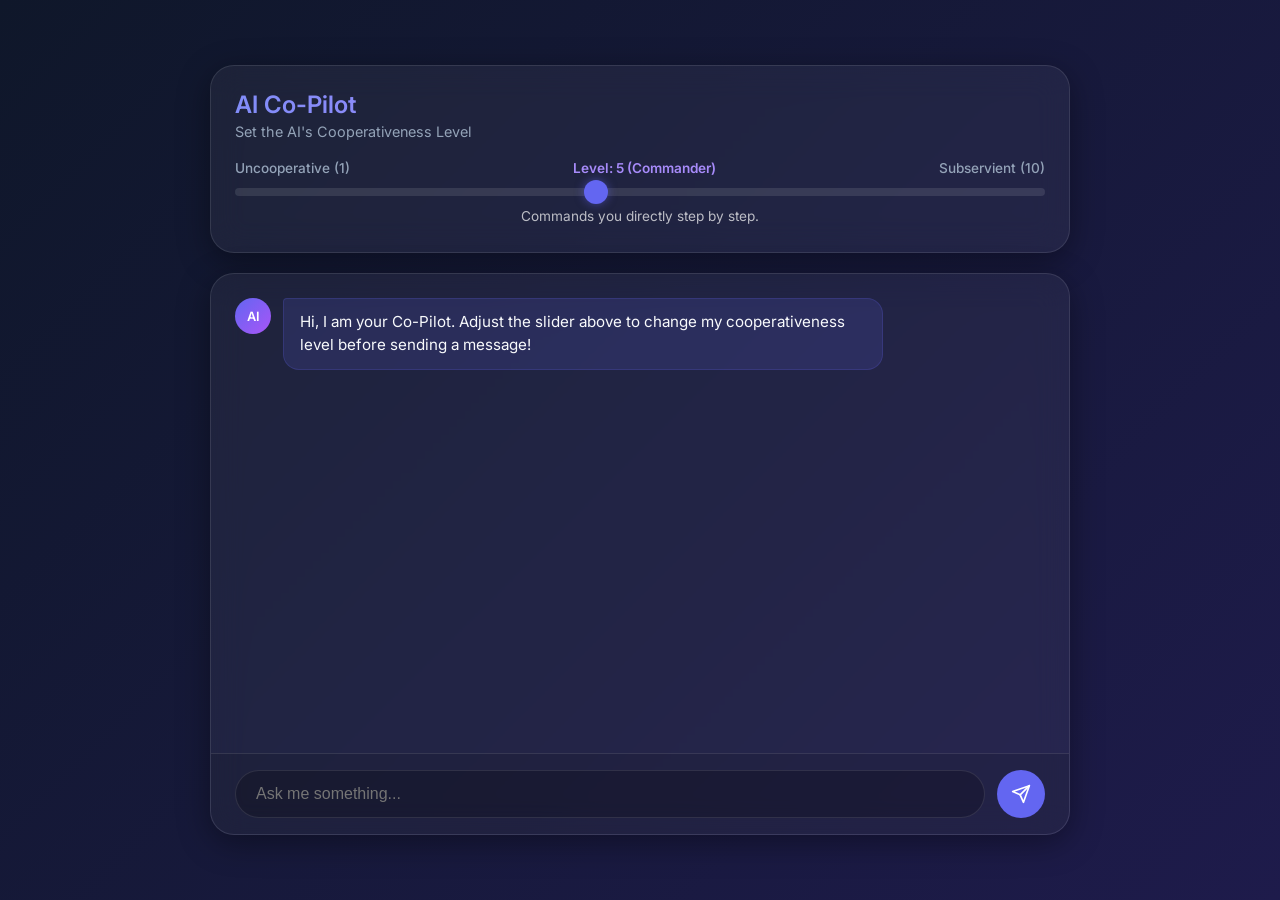
<file: static/index.html>
<!DOCTYPE html>
<html lang="en">
<head>
    <meta charset="UTF-8">
    <meta name="viewport" content="width=device-width, initial-scale=1.0">
    <title>Cooperative AI Assistant</title>
    <!-- Google Fonts for Modern Typography -->
    <link href="https://fonts.googleapis.com/css2?family=Inter:wght@300;400;500;600;700&display=swap" rel="stylesheet">
    <link rel="stylesheet" href="style.css">
</head>
<body>
    <div class="app-container">
        
        <!-- Header with Slider -->
        <header class="header glass-panel">
            <div class="header-info">
                <h1>AI Co-Pilot</h1>
                <p class="subtitle">Set the AI's Cooperativeness Level</p>
            </div>
            
            <div class="slider-container">
                <div class="slider-labels">
                    <span class="label-low">Uncooperative (1)</span>
                    <span id="currentLevel" class="label-current">Level: 5 (Commander)</span>
                    <span class="label-high">Subservient (10)</span>
                </div>
                <!-- 1 to 10 range slider -->
                <input type="range" id="coopSlider" min="1" max="10" value="5" class="styled-slider">
                
                <!-- Description based on level -->
                <p id="levelDescription" class="level-desc">Commands you directly step by step.</p>
            </div>
        </header>

        <!-- Chat Area -->
        <main class="chat-container glass-panel">
            <div class="chat-history" id="chatHistory">
                <!-- Welcome Message -->
                <div class="message ai-message">
                    <div class="avatar ai-avatar">AI</div>
                    <div class="bubble">
                        <p>Hi, I am your Co-Pilot. Adjust the slider above to change my cooperativeness level before sending a message!</p>
                    </div>
                </div>
            </div>

            <!-- Input Area -->
            <div class="input-area">
                <form id="chatForm">
                    <input type="text" id="userInput" placeholder="Ask me something..." required autocomplete="off">
                    <button type="submit" id="sendBtn" class="primary-btn">
                        <svg width="20" height="20" viewBox="0 0 24 24" fill="none" stroke="currentColor" stroke-width="2" stroke-linecap="round" stroke-linejoin="round">
                            <line x1="22" y1="2" x2="11" y2="13"></line>
                            <polygon points="22 2 15 22 11 13 2 9 22 2"></polygon>
                        </svg>
                    </button>
                </form>
            </div>
        </main>

    </div>

    <script src="app.js"></script>
</body>
</html>
</file>
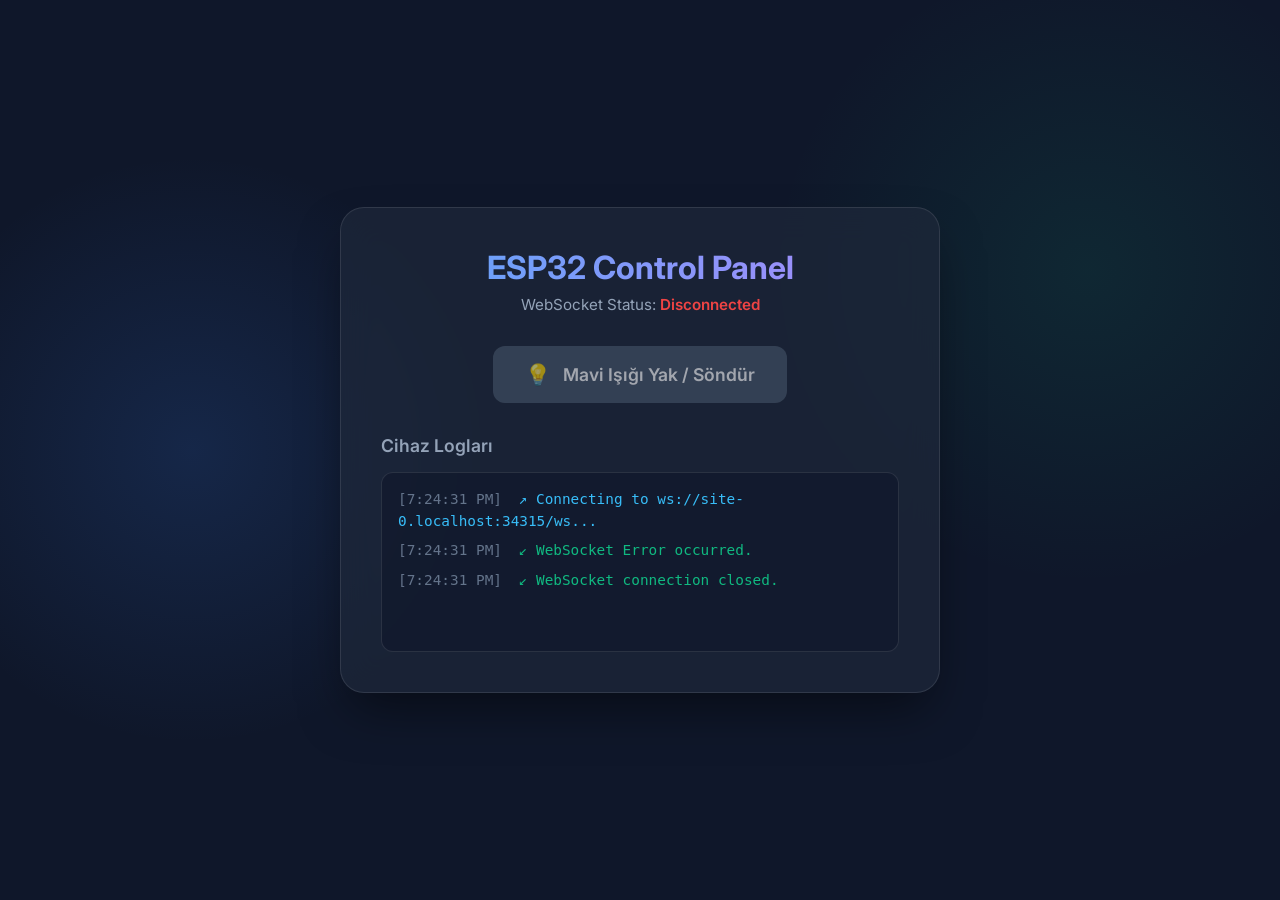
<file: esp32_backend/static/index.html>
<!DOCTYPE html>
<html lang="en">

<head>
    <meta charset="UTF-8">
    <meta name="viewport" content="width=device-width, initial-scale=1.0">
    <title>ESP32 Control Dashboard</title>
    <link href="https://fonts.googleapis.com/css2?family=Inter:wght@400;600;700&display=swap" rel="stylesheet">
    <link rel="stylesheet" href="style.css">
</head>

<body>
    <div class="glass-panel">
        <header>
            <h1>ESP32 Control Panel</h1>
            <p>WebSocket Status: <span id="ws-status" class="status-disconnected">Disconnected</span></p>
        </header>

        <main class="controls">
            <button id="btn-toggle-led" class="glow-button blue" disabled>
                <span class="icon">💡</span>
                Mavi Işığı Yak / Söndür
            </button>
        </main>

        <section class="logs">
            <h3>Cihaz Logları</h3>
            <div id="log-container" class="log-box"></div>
        </section>
    </div>

    <script src="app.js"></script>
</body>

</html>
</file>
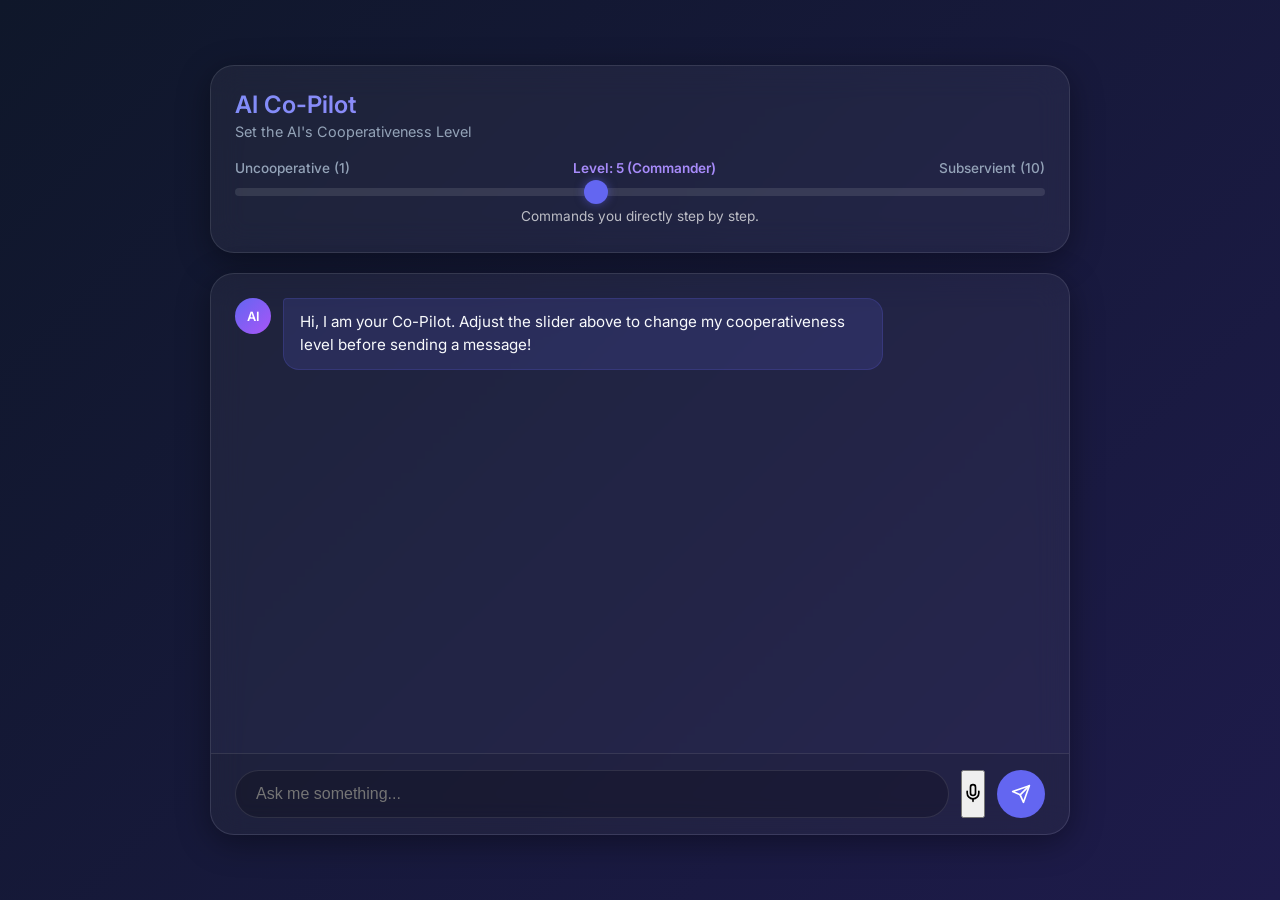
<file: web_project/static/index.html>
<!DOCTYPE html>
<html lang="en">

<head>
    <meta charset="UTF-8">
    <meta name="viewport" content="width=device-width, initial-scale=1.0">
    <title>Cooperative AI Assistant</title>
    <!-- Google Fonts for Modern Typography -->
    <link href="https://fonts.googleapis.com/css2?family=Inter:wght@300;400;500;600;700&display=swap" rel="stylesheet">
    <link rel="stylesheet" href="style.css">
</head>

<body>
    <div class="app-container">

        <!-- Header with Slider -->
        <header class="header glass-panel">
            <div class="header-info">
                <h1>AI Co-Pilot</h1>
                <p class="subtitle">Set the AI's Cooperativeness Level</p>
            </div>

            <div class="slider-container">
                <div class="slider-labels">
                    <span class="label-low">Uncooperative (1)</span>
                    <span id="currentLevel" class="label-current">Level: 5 (Commander)</span>
                    <span class="label-high">Subservient (10)</span>
                </div>
                <!-- 1 to 10 range slider -->
                <input type="range" id="coopSlider" min="1" max="10" value="5" class="styled-slider">

                <!-- Description based on level -->
                <p id="levelDescription" class="level-desc">Commands you directly step by step.</p>
            </div>
        </header>

        <!-- Chat Area -->
        <main class="chat-container glass-panel">
            <div class="chat-history" id="chatHistory">
                <!-- Welcome Message -->
                <div class="message ai-message">
                    <div class="avatar ai-avatar">AI</div>
                    <div class="bubble">
                        <p>Hi, I am your Co-Pilot. Adjust the slider above to change my cooperativeness level before
                            sending a message!</p>
                    </div>
                </div>
            </div>

            <!-- Input Area -->
            <div class="input-area">
                <form id="chatForm">
                    <input type="text" id="userInput" placeholder="Ask me something..." autocomplete="off">
                    <button type="button" id="micBtn" class="secondary-btn" title="Hold to Record">
                        <svg width="20" height="20" viewBox="0 0 24 24" fill="none" stroke="currentColor"
                            stroke-width="2" stroke-linecap="round" stroke-linejoin="round">
                            <path d="M12 2a3 3 0 0 0-3 3v7a3 3 0 0 0 6 0V5a3 3 0 0 0-3-3Z"></path>
                            <path d="M19 10v2a7 7 0 0 1-14 0v-2"></path>
                            <line x1="12" y1="19" x2="12" y2="22"></line>
                        </svg>
                    </button>
                    <button type="submit" id="sendBtn" class="primary-btn">
                        <svg width="20" height="20" viewBox="0 0 24 24" fill="none" stroke="currentColor"
                            stroke-width="2" stroke-linecap="round" stroke-linejoin="round">
                            <line x1="22" y1="2" x2="11" y2="13"></line>
                            <polygon points="22 2 15 22 11 13 2 9 22 2"></polygon>
                        </svg>
                    </button>
                </form>
            </div>
        </main>

    </div>

    <script src="app.js"></script>
</body>

</html>
</file>
<file: static/style.css>
/* Base Variables & Theme */
:root {
    /* We'll change --bg-gradient via Javascript */
    --bg-gradient: linear-gradient(135deg, #0f172a 0%, #1e1b4b 100%);
    --glass-bg: rgba(255, 255, 255, 0.05);
    --glass-border: rgba(255, 255, 255, 0.1);
    --primary-color: #6366f1;
    --primary-hover: #4f46e5;

    --text-primary: #f8fafc;
    --text-secondary: #94a3b8;

    --ai-msg-bg: rgba(99, 102, 241, 0.15);
    --user-msg-bg: rgba(255, 255, 255, 0.1);
}

* {
    box-sizing: border-box;
    margin: 0;
    padding: 0;
}

body {
    font-family: 'Inter', sans-serif;
    color: var(--text-primary);
    min-height: 100vh;
    display: flex;
    justify-content: center;
    align-items: center;
    overflow: hidden;
    position: relative;
    /* We use JS to update --bg-gradient dynamically */
    background: var(--bg-gradient);
    background-size: 200% 200%;
    /* Note: Animating gradient background is tricky, but 'filter: brightness' over the body works reliably */
    transition: background 1s ease-in-out;
}

/* Heartbeat Animation when AI is "Thinking" */
@keyframes heartbeat-bg {
    0% {
        filter: brightness(1) saturate(1);
    }

    15% {
        filter: brightness(1.3) saturate(1.3);
    }

    30% {
        filter: brightness(1) saturate(1);
    }

    45% {
        filter: brightness(1.4) saturate(1.4);
    }

    100% {
        filter: brightness(1) saturate(1);
    }
}

/* Apply animation directly to the body so it pulsates the dynamic background */
body.thinking {
    animation: heartbeat-bg 1.2s infinite ease-in-out;
}

/* App Layout */
.app-container {
    width: 100%;
    max-width: 900px;
    height: 90vh;
    display: flex;
    flex-direction: column;
    gap: 20px;
    padding: 20px;
}

/* Glassmorphism Panel */
.glass-panel {
    background: var(--glass-bg);
    backdrop-filter: blur(16px);
    -webkit-backdrop-filter: blur(16px);
    border: 1px solid var(--glass-border);
    border-radius: 24px;
    box-shadow: 0 8px 32px 0 rgba(0, 0, 0, 0.37);
}

/* Header & Slider */
.header {
    padding: 24px;
    display: flex;
    flex-direction: column;
    gap: 20px;
}

.header-info h1 {
    font-size: 1.5rem;
    font-weight: 600;
    margin-bottom: 4px;
    background: linear-gradient(to right, #818cf8, #c084fc);
    -webkit-background-clip: text;
    -webkit-text-fill-color: transparent;
}

.header-info .subtitle {
    font-size: 0.9rem;
    color: var(--text-secondary);
}

.slider-container {
    display: flex;
    flex-direction: column;
    gap: 12px;
}

.slider-labels {
    display: flex;
    justify-content: space-between;
    font-size: 0.85rem;
    color: var(--text-secondary);
    font-weight: 500;
}

.label-current {
    color: #a78bfa;
    font-weight: 600;
}

.level-desc {
    font-size: 0.85rem;
    color: rgba(255, 255, 255, 0.7);
    text-align: center;
    height: 20px;
}

/* Custom Range Slider */
.styled-slider {
    -webkit-appearance: none;
    width: 100%;
    height: 8px;
    background: rgba(255, 255, 255, 0.1);
    border-radius: 8px;
    outline: none;
    transition: 0.2s;
}

.styled-slider::-webkit-slider-thumb {
    -webkit-appearance: none;
    appearance: none;
    width: 24px;
    height: 24px;
    border-radius: 50%;
    background: var(--primary-color);
    cursor: pointer;
    box-shadow: 0 0 10px rgba(99, 102, 241, 0.5);
    transition: 0.2s ease;
}

.styled-slider::-webkit-slider-thumb:hover {
    transform: scale(1.1);
    background: var(--primary-hover);
}

/* Chat Area */
.chat-container {
    flex: 1;
    display: flex;
    flex-direction: column;
    overflow: hidden;
}

.chat-history {
    flex: 1;
    padding: 24px;
    overflow-y: auto;
    display: flex;
    flex-direction: column;
    gap: 16px;
    scroll-behavior: smooth;
}

/* Scrollbar Customization */
.chat-history::-webkit-scrollbar {
    width: 6px;
}

.chat-history::-webkit-scrollbar-thumb {
    background-color: rgba(255, 255, 255, 0.2);
    border-radius: 10px;
}

/* Messages */
.message {
    display: flex;
    gap: 12px;
    max-width: 80%;
    animation: fadeIn 0.4s ease forwards;
    opacity: 0;
    transform: translateY(10px);
}

@keyframes fadeIn {
    to {
        opacity: 1;
        transform: translateY(0);
    }
}

.user-message {
    align-self: flex-end;
    flex-direction: row-reverse;
}

.ai-message {
    align-self: flex-start;
}

.avatar {
    width: 36px;
    height: 36px;
    border-radius: 50%;
    display: flex;
    align-items: center;
    justify-content: center;
    font-size: 0.8rem;
    font-weight: 600;
    flex-shrink: 0;
}

.ai-avatar {
    background: linear-gradient(135deg, #6366f1, #a855f7);
    color: white;
}

.user-avatar {
    background: rgba(255, 255, 255, 0.2);
    color: white;
}

.bubble {
    padding: 12px 16px;
    border-radius: 16px;
    font-size: 0.95rem;
    line-height: 1.5;
    word-wrap: break-word;
}

.ai-message .bubble {
    background: var(--ai-msg-bg);
    border: 1px solid rgba(99, 102, 241, 0.2);
    border-top-left-radius: 4px;
}

.user-message .bubble {
    background: var(--user-msg-bg);
    border: 1px solid rgba(255, 255, 255, 0.05);
    border-top-right-radius: 4px;
}

/* Typing Indicator Overlay */
.typing-indicator {
    display: flex;
    gap: 4px;
    padding: 12px 16px;
}

.dot {
    width: 6px;
    height: 6px;
    background: rgba(255, 255, 255, 0.6);
    border-radius: 50%;
    animation: bounce 1.4s infinite ease-in-out both;
}

.dot:nth-child(1) {
    animation-delay: -0.32s;
}

.dot:nth-child(2) {
    animation-delay: -0.16s;
}

@keyframes bounce {

    0%,
    80%,
    100% {
        transform: scale(0);
    }

    40% {
        transform: scale(1);
    }
}


/* Input Area */
.input-area {
    padding: 16px 24px;
    border-top: 1px solid var(--glass-border);
    background: rgba(0, 0, 0, 0.1);
}

#chatForm {
    display: flex;
    gap: 12px;
}

#userInput {
    flex: 1;
    background: rgba(0, 0, 0, 0.2);
    border: 1px solid rgba(255, 255, 255, 0.1);
    border-radius: 24px;
    padding: 12px 20px;
    color: white;
    font-size: 1rem;
    outline: none;
    transition: 0.3s;
}

#userInput:focus {
    border-color: rgba(99, 102, 241, 0.5);
    background: rgba(0, 0, 0, 0.4);
}

.primary-btn {
    width: 48px;
    height: 48px;
    border-radius: 24px;
    background: var(--primary-color);
    border: none;
    color: white;
    cursor: pointer;
    display: flex;
    justify-content: center;
    align-items: center;
    transition: transform 0.2s, background 0.2s;
    flex-shrink: 0;
}

.primary-btn:hover {
    background: var(--primary-hover);
    transform: scale(1.05);
}

.primary-btn:active {
    transform: scale(0.95);
}

/* Responsive */
@media (max-width: 600px) {
    .app-container {
        height: 100vh;
        gap: 10px;
        padding: 10px;
    }

    .glass-panel {
        border-radius: 16px;
    }
}
</file>
<file: esp32_backend/static/style.css>
:root {
    --bg-color: #0f172a;
    --glass-bg: rgba(30, 41, 59, 0.7);
    --glass-border: rgba(255, 255, 255, 0.1);
    --text-primary: #f8fafc;
    --text-secondary: #94a3b8;
    --accent-blue: #3b82f6;
    --accent-blue-hover: #2563eb;
    --status-red: #ef4444;
    --status-green: #10b981;
}

* {
    box-sizing: border-box;
    margin: 0;
    padding: 0;
}

body {
    font-family: 'Inter', sans-serif;
    background-color: var(--bg-color);
    background-image:
        radial-gradient(circle at 15% 50%, rgba(59, 130, 246, 0.15), transparent 25%),
        radial-gradient(circle at 85% 30%, rgba(16, 185, 129, 0.1), transparent 25%);
    color: var(--text-primary);
    min-height: 100vh;
    display: flex;
    justify-content: center;
    align-items: center;
    padding: 2rem;
}

.glass-panel {
    background: var(--glass-bg);
    backdrop-filter: blur(16px);
    -webkit-backdrop-filter: blur(16px);
    border: 1px solid var(--glass-border);
    border-radius: 24px;
    padding: 2.5rem;
    width: 100%;
    max-width: 600px;
    box-shadow: 0 25px 50px -12px rgba(0, 0, 0, 0.5);
    display: flex;
    flex-direction: column;
    gap: 2rem;
    animation: fadeIn 0.8s ease-out forwards;
}

@keyframes fadeIn {
    from {
        opacity: 0;
        transform: translateY(20px);
    }

    to {
        opacity: 1;
        transform: translateY(0);
    }
}

header {
    text-align: center;
}

header h1 {
    font-size: 2rem;
    font-weight: 700;
    margin-bottom: 0.5rem;
    background: linear-gradient(to right, #60a5fa, #a78bfa);
    -webkit-background-clip: text;
    -webkit-text-fill-color: transparent;
}

header p {
    color: var(--text-secondary);
    font-size: 0.95rem;
}

.status-disconnected {
    color: var(--status-red);
    font-weight: 600;
}

.status-connected {
    color: var(--status-green);
    font-weight: 600;
}

.controls {
    display: flex;
    justify-content: center;
}

.glow-button {
    background: var(--accent-blue);
    color: white;
    border: none;
    border-radius: 12px;
    padding: 1rem 2rem;
    font-size: 1.1rem;
    font-weight: 600;
    font-family: 'Inter', sans-serif;
    cursor: pointer;
    display: flex;
    align-items: center;
    gap: 0.75rem;
    transition: all 0.3s ease;
    box-shadow: 0 0 20px rgba(59, 130, 246, 0.4);
}

.glow-button:hover:not(:disabled) {
    background: var(--accent-blue-hover);
    box-shadow: 0 0 30px rgba(59, 130, 246, 0.6);
    transform: translateY(-2px);
}

.glow-button:active:not(:disabled) {
    transform: translateY(0);
}

.glow-button:disabled {
    background: #475569;
    box-shadow: none;
    cursor: not-allowed;
    opacity: 0.6;
}

.icon {
    font-size: 1.3rem;
}

.logs {
    display: flex;
    flex-direction: column;
    gap: 1rem;
}

.logs h3 {
    font-size: 1.1rem;
    color: var(--text-secondary);
    font-weight: 600;
}

.log-box {
    background: rgba(15, 23, 42, 0.6);
    border: 1px solid var(--glass-border);
    border-radius: 12px;
    height: 180px;
    overflow-y: auto;
    padding: 1rem;
    font-family: monospace;
    font-size: 0.9rem;
    line-height: 1.5;
    color: #cbd5e1;
    display: flex;
    flex-direction: column;
    gap: 0.5rem;
}

.log-entry {
    animation: slideIn 0.3s ease-out forwards;
}

.log-time {
    color: #64748b;
    margin-right: 0.5rem;
}

.log-direction-out {
    color: #38bdf8;
}

.log-direction-in {
    color: #10b981;
}

@keyframes slideIn {
    from {
        opacity: 0;
        transform: translateX(-10px);
    }

    to {
        opacity: 1;
        transform: translateX(0);
    }
}

/* Custom Scrollbar */
::-webkit-scrollbar {
    width: 8px;
}

::-webkit-scrollbar-track {
    background: rgba(15, 23, 42, 0.6);
    border-radius: 4px;
}

::-webkit-scrollbar-thumb {
    background: rgba(255, 255, 255, 0.2);
    border-radius: 4px;
}

::-webkit-scrollbar-thumb:hover {
    background: rgba(255, 255, 255, 0.3);
}
</file>
<file: web_project/static/style.css>
/* Base Variables & Theme */
:root {
    /* We'll change --bg-gradient via Javascript */
    --bg-gradient: linear-gradient(135deg, #0f172a 0%, #1e1b4b 100%);
    --glass-bg: rgba(255, 255, 255, 0.05);
    --glass-border: rgba(255, 255, 255, 0.1);
    --primary-color: #6366f1;
    --primary-hover: #4f46e5;

    --text-primary: #f8fafc;
    --text-secondary: #94a3b8;

    --ai-msg-bg: rgba(99, 102, 241, 0.15);
    --user-msg-bg: rgba(255, 255, 255, 0.1);
}

* {
    box-sizing: border-box;
    margin: 0;
    padding: 0;
}

body {
    font-family: 'Inter', sans-serif;
    color: var(--text-primary);
    min-height: 100vh;
    display: flex;
    justify-content: center;
    align-items: center;
    overflow: hidden;
    position: relative;
    /* We use JS to update --bg-gradient dynamically */
    background: var(--bg-gradient);
    background-size: 200% 200%;
    /* Note: Animating gradient background is tricky, but 'filter: brightness' over the body works reliably */
    transition: background 1s ease-in-out;
}

/* Heartbeat Animation when AI is "Thinking" */
@keyframes heartbeat-bg {
    0% {
        filter: brightness(1) saturate(1);
    }

    15% {
        filter: brightness(1.3) saturate(1.3);
    }

    30% {
        filter: brightness(1) saturate(1);
    }

    45% {
        filter: brightness(1.4) saturate(1.4);
    }

    100% {
        filter: brightness(1) saturate(1);
    }
}

/* Apply animation directly to the body so it pulsates the dynamic background */
body.thinking {
    animation: heartbeat-bg 1.2s infinite ease-in-out;
}

/* App Layout */
.app-container {
    width: 100%;
    max-width: 900px;
    height: 90vh;
    display: flex;
    flex-direction: column;
    gap: 20px;
    padding: 20px;
}

/* Glassmorphism Panel */
.glass-panel {
    background: var(--glass-bg);
    backdrop-filter: blur(16px);
    -webkit-backdrop-filter: blur(16px);
    border: 1px solid var(--glass-border);
    border-radius: 24px;
    box-shadow: 0 8px 32px 0 rgba(0, 0, 0, 0.37);
}

/* Header & Slider */
.header {
    padding: 24px;
    display: flex;
    flex-direction: column;
    gap: 20px;
}

.header-info h1 {
    font-size: 1.5rem;
    font-weight: 600;
    margin-bottom: 4px;
    background: linear-gradient(to right, #818cf8, #c084fc);
    -webkit-background-clip: text;
    -webkit-text-fill-color: transparent;
}

.header-info .subtitle {
    font-size: 0.9rem;
    color: var(--text-secondary);
}

.slider-container {
    display: flex;
    flex-direction: column;
    gap: 12px;
}

.slider-labels {
    display: flex;
    justify-content: space-between;
    font-size: 0.85rem;
    color: var(--text-secondary);
    font-weight: 500;
}

.label-current {
    color: #a78bfa;
    font-weight: 600;
}

.level-desc {
    font-size: 0.85rem;
    color: rgba(255, 255, 255, 0.7);
    text-align: center;
    height: 20px;
}

/* Custom Range Slider */
.styled-slider {
    -webkit-appearance: none;
    width: 100%;
    height: 8px;
    background: rgba(255, 255, 255, 0.1);
    border-radius: 8px;
    outline: none;
    transition: 0.2s;
}

.styled-slider::-webkit-slider-thumb {
    -webkit-appearance: none;
    appearance: none;
    width: 24px;
    height: 24px;
    border-radius: 50%;
    background: var(--primary-color);
    cursor: pointer;
    box-shadow: 0 0 10px rgba(99, 102, 241, 0.5);
    transition: 0.2s ease;
}

.styled-slider::-webkit-slider-thumb:hover {
    transform: scale(1.1);
    background: var(--primary-hover);
}

/* Chat Area */
.chat-container {
    flex: 1;
    display: flex;
    flex-direction: column;
    overflow: hidden;
}

.chat-history {
    flex: 1;
    padding: 24px;
    overflow-y: auto;
    display: flex;
    flex-direction: column;
    gap: 16px;
    scroll-behavior: smooth;
}

/* Scrollbar Customization */
.chat-history::-webkit-scrollbar {
    width: 6px;
}

.chat-history::-webkit-scrollbar-thumb {
    background-color: rgba(255, 255, 255, 0.2);
    border-radius: 10px;
}

/* Messages */
.message {
    display: flex;
    gap: 12px;
    max-width: 80%;
    animation: fadeIn 0.4s ease forwards;
    opacity: 0;
    transform: translateY(10px);
}

@keyframes fadeIn {
    to {
        opacity: 1;
        transform: translateY(0);
    }
}

.user-message {
    align-self: flex-end;
    flex-direction: row-reverse;
}

.ai-message {
    align-self: flex-start;
}

.avatar {
    width: 36px;
    height: 36px;
    border-radius: 50%;
    display: flex;
    align-items: center;
    justify-content: center;
    font-size: 0.8rem;
    font-weight: 600;
    flex-shrink: 0;
}

.ai-avatar {
    background: linear-gradient(135deg, #6366f1, #a855f7);
    color: white;
}

.user-avatar {
    background: rgba(255, 255, 255, 0.2);
    color: white;
}

.bubble {
    padding: 12px 16px;
    border-radius: 16px;
    font-size: 0.95rem;
    line-height: 1.5;
    word-wrap: break-word;
}

.ai-message .bubble {
    background: var(--ai-msg-bg);
    border: 1px solid rgba(99, 102, 241, 0.2);
    border-top-left-radius: 4px;
}

.user-message .bubble {
    background: var(--user-msg-bg);
    border: 1px solid rgba(255, 255, 255, 0.05);
    border-top-right-radius: 4px;
}

/* Typing Indicator Overlay */
.typing-indicator {
    display: flex;
    gap: 4px;
    padding: 12px 16px;
}

.dot {
    width: 6px;
    height: 6px;
    background: rgba(255, 255, 255, 0.6);
    border-radius: 50%;
    animation: bounce 1.4s infinite ease-in-out both;
}

.dot:nth-child(1) {
    animation-delay: -0.32s;
}

.dot:nth-child(2) {
    animation-delay: -0.16s;
}

@keyframes bounce {

    0%,
    80%,
    100% {
        transform: scale(0);
    }

    40% {
        transform: scale(1);
    }
}


/* Input Area */
.input-area {
    padding: 16px 24px;
    border-top: 1px solid var(--glass-border);
    background: rgba(0, 0, 0, 0.1);
}

#chatForm {
    display: flex;
    gap: 12px;
}

#userInput {
    flex: 1;
    background: rgba(0, 0, 0, 0.2);
    border: 1px solid rgba(255, 255, 255, 0.1);
    border-radius: 24px;
    padding: 12px 20px;
    color: white;
    font-size: 1rem;
    outline: none;
    transition: 0.3s;
}

#userInput:focus {
    border-color: rgba(99, 102, 241, 0.5);
    background: rgba(0, 0, 0, 0.4);
}

.primary-btn {
    width: 48px;
    height: 48px;
    border-radius: 24px;
    background: var(--primary-color);
    border: none;
    color: white;
    cursor: pointer;
    display: flex;
    justify-content: center;
    align-items: center;
    transition: transform 0.2s, background 0.2s;
    flex-shrink: 0;
}

.primary-btn:hover {
    background: var(--primary-hover);
    transform: scale(1.05);
}

.primary-btn:active {
    transform: scale(0.95);
}

/* Responsive */
@media (max-width: 600px) {
    .app-container {
        height: 100vh;
        gap: 10px;
        padding: 10px;
    }

    .glass-panel {
        border-radius: 16px;
    }
}
</file>
